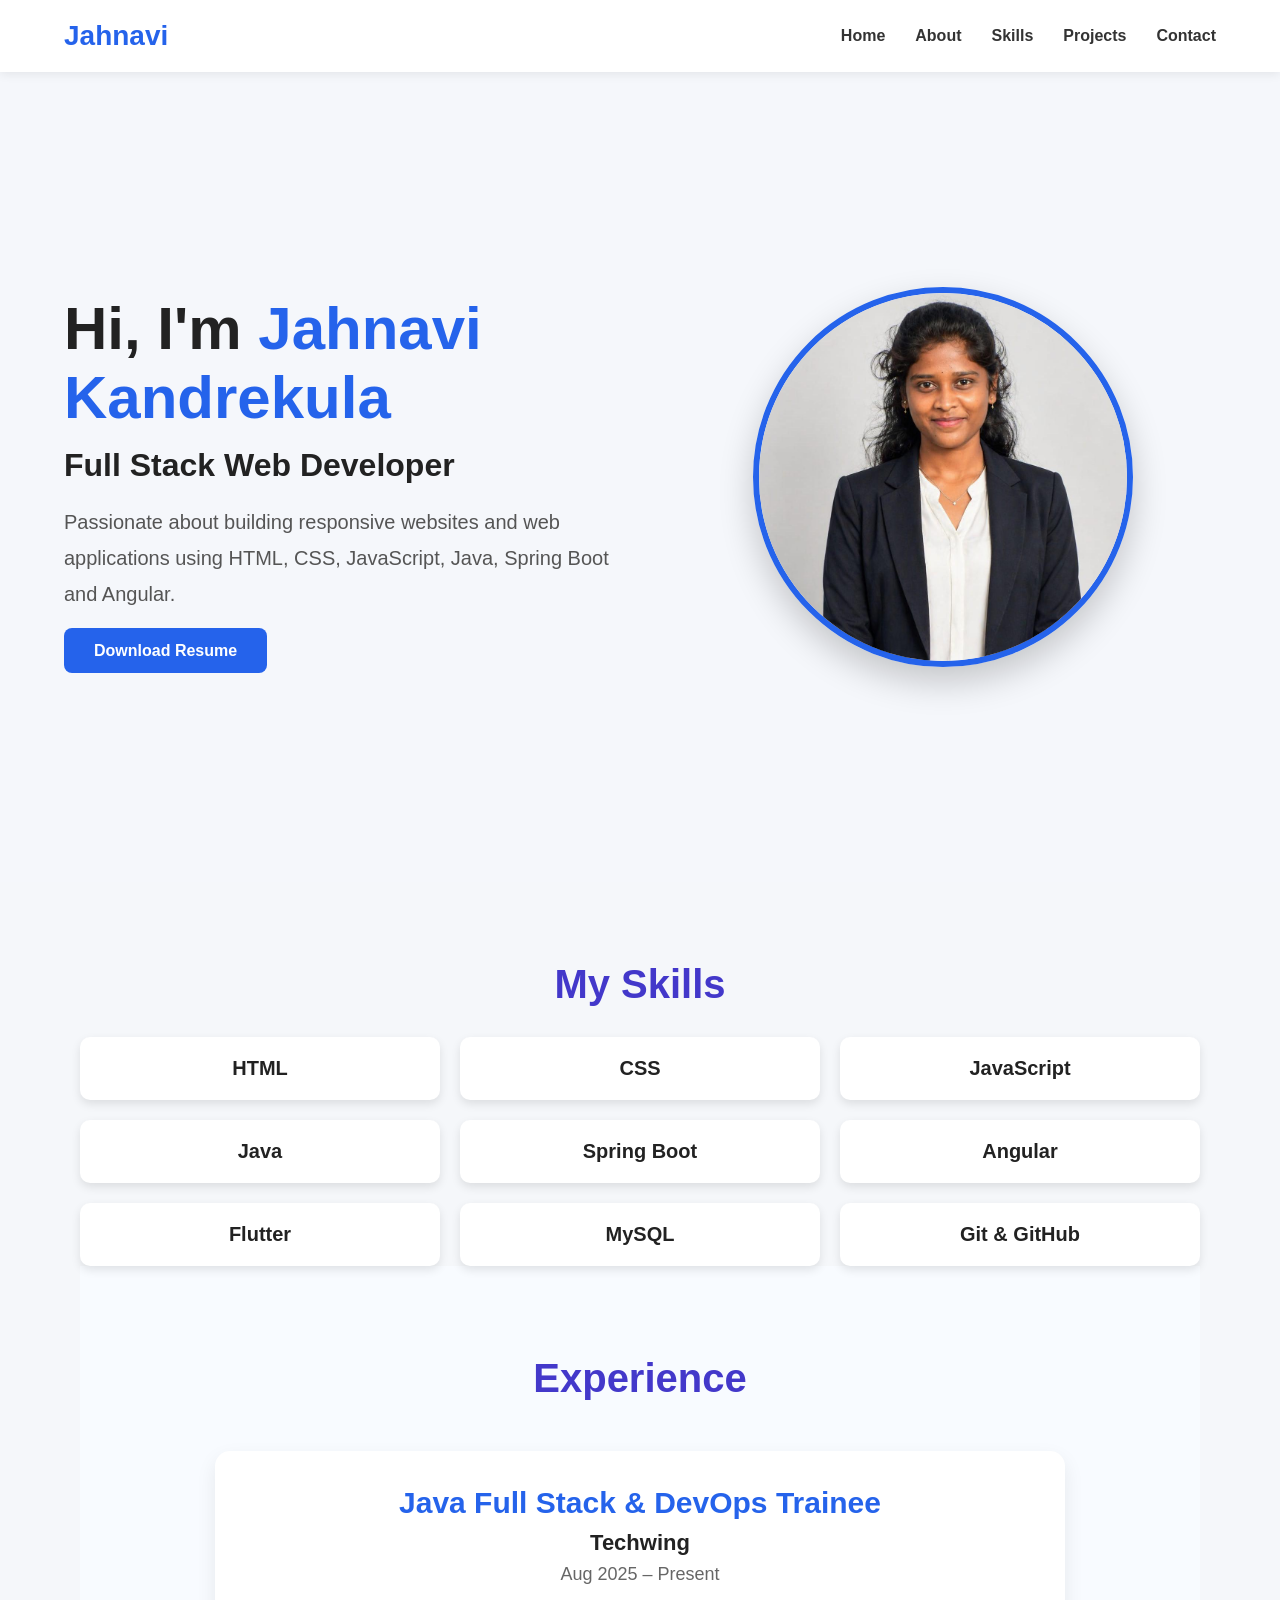
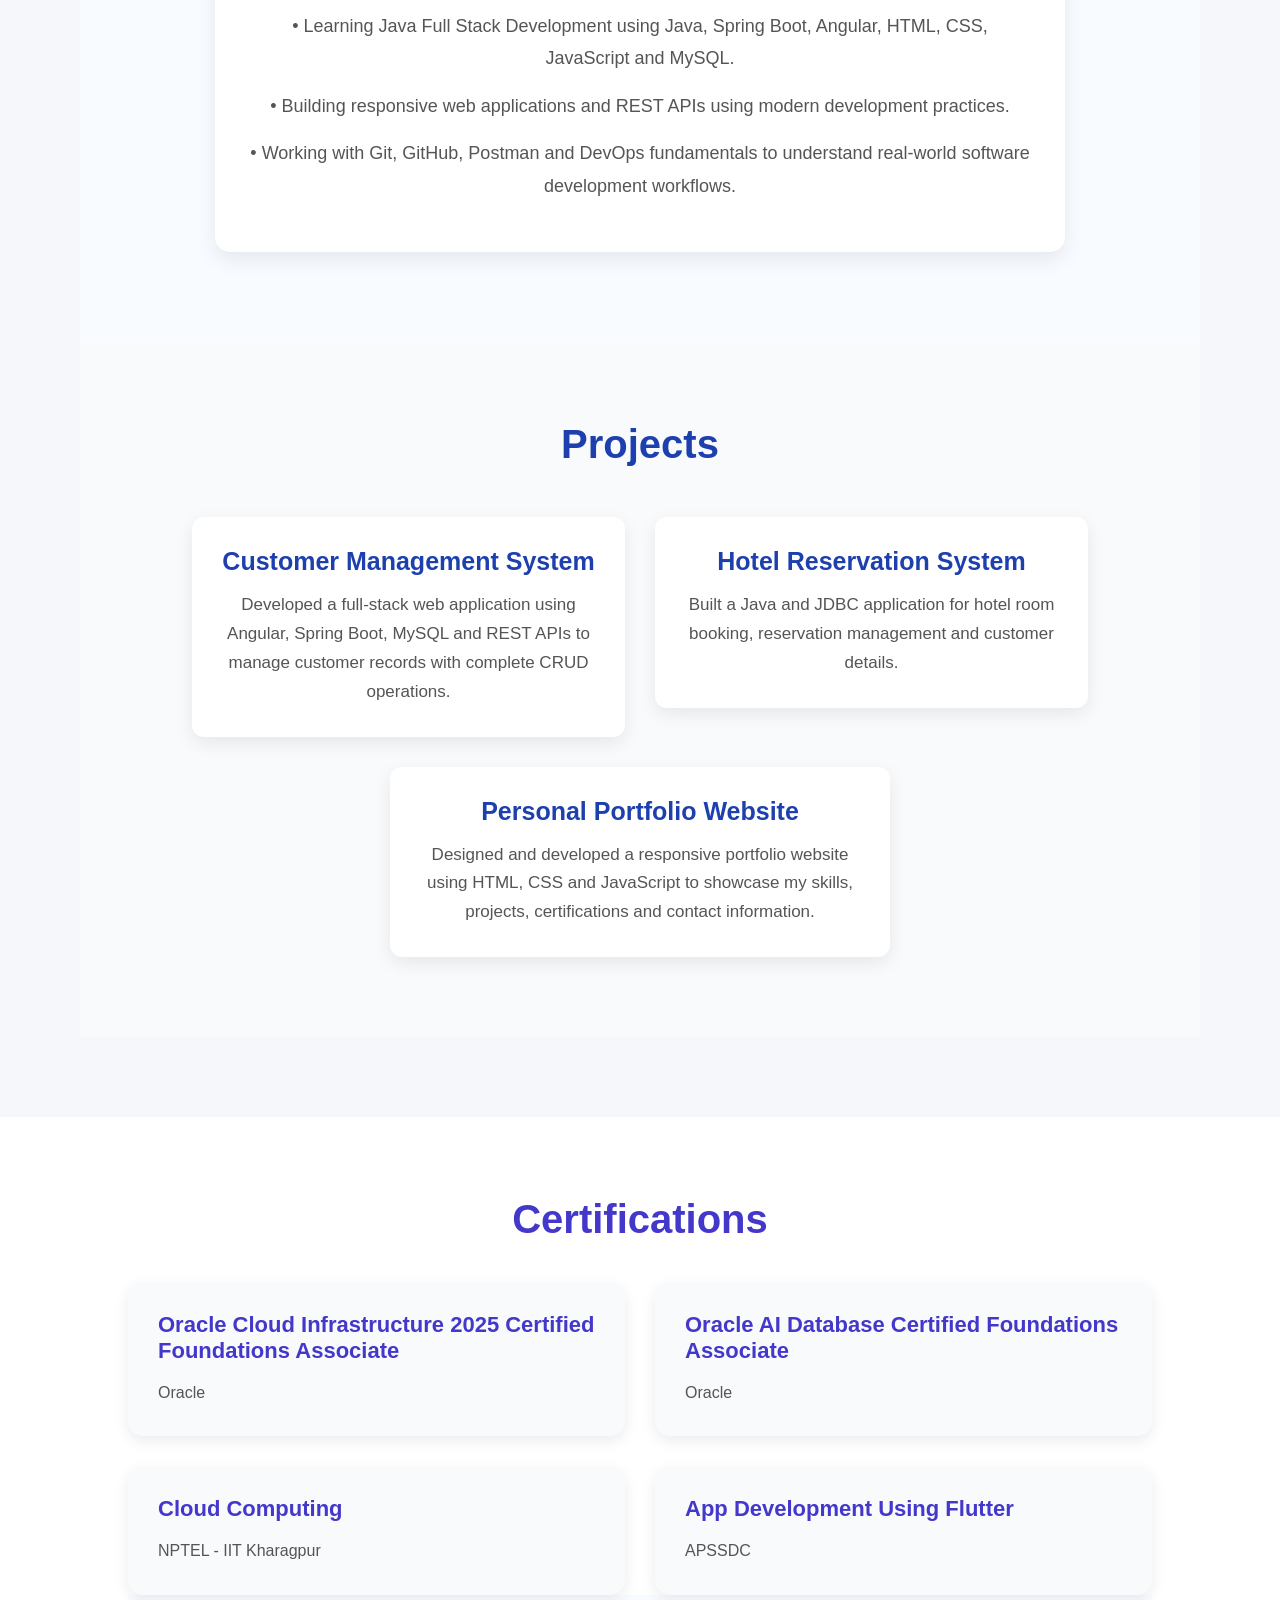
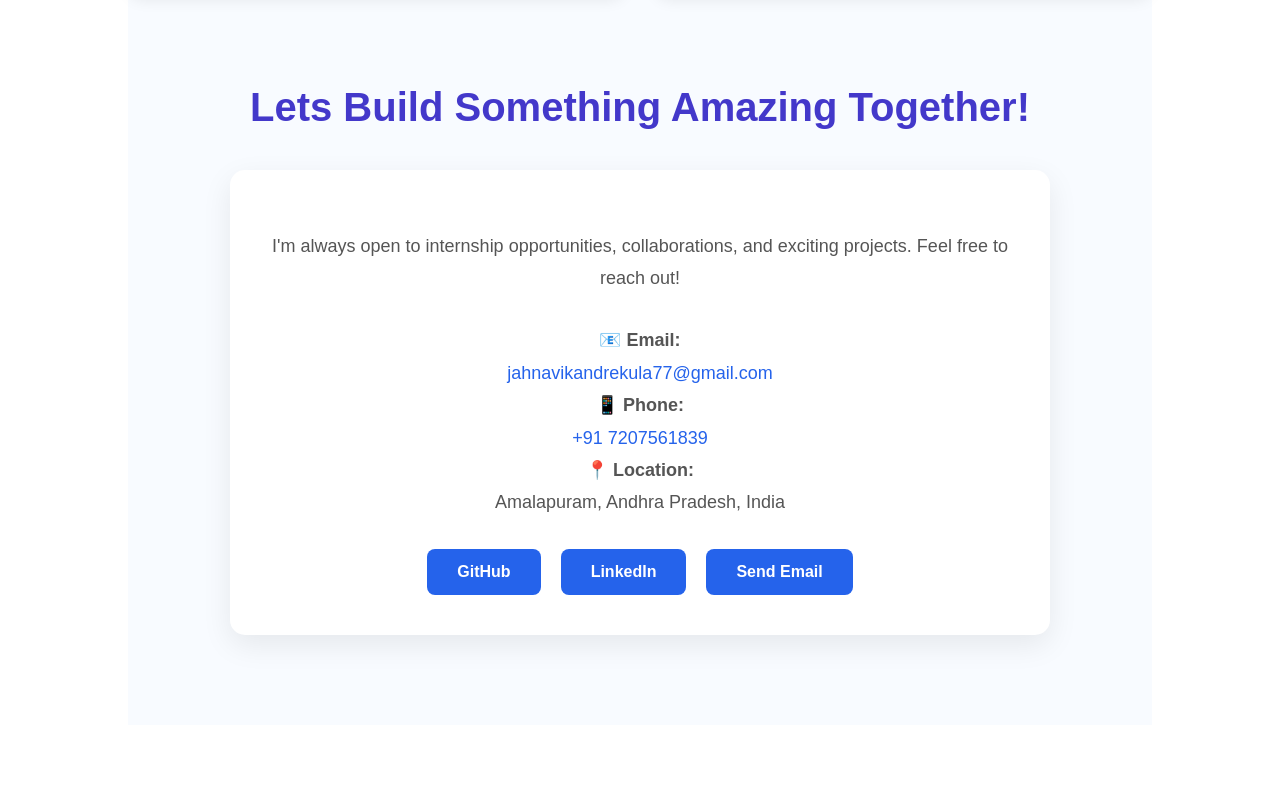
<file: FUTURE_FS-01/index.html>
<!DOCTYPE html>
<html lang="en">
<head>
    <meta charset="UTF-8">
    <meta name="viewport" content="width=device-width, initial-scale=1.0">
    <title>Jahnavi Portfolio</title>
    <link rel="stylesheet" href="style.css">
</head>
<body>

<header>
    <nav>
        <h2 class="logo">Jahnavi</h2>

        <ul>
            <li><a href="#home">Home</a></li>
            <li><a href="#about">About</a></li>
            <li><a href="#skills">Skills</a></li>
            <li><a href="#projects">Projects</a></li>
            <li><a href="#contact">Contact</a></li>
        </ul>
    </nav>
</header>

<section id="home" class="hero">

    <div class="hero-text">

        <h1>Hi, I'm <span>Jahnavi Kandrekula</span></h1>

        <h2>Full Stack Web Developer</h2>

        <p>
            Passionate about building responsive websites and web applications
            using HTML, CSS, JavaScript, Java, Spring Boot and Angular.
        </p>
        <a href="resume.pdf" download class="btn">Download Resume</a>
    </div>

    <div class="hero-image">

        <img src="assets/profile.jpeg" alt="Profile"
         class="profile-image">

    </div>

</section>
<section id="skills" class="skills">

<h2>My Skills</h2>

<div class="skills-container">

<div class="skill-card">HTML</div>

<div class="skill-card">CSS</div>

<div class="skill-card">JavaScript</div>

<div class="skill-card">Java</div>

<div class="skill-card">Spring Boot</div>

<div class="skill-card">Angular</div>

<div class="skill-card">Flutter</div>

<div class="skill-card">MySQL</div>

<div class="skill-card">Git & GitHub</div>

</div>

<section id="experience">
    <h2 class="section-title">Experience</h2>

    <div class="experience-container">

        <div class="experience-card">

            <h3>Java Full Stack & DevOps Trainee</h3>

            <h4>Techwing</h4>

            <span>Aug 2025 – Present</span>

            <p>
                • Learning Java Full Stack Development using Java, Spring Boot,
                Angular, HTML, CSS, JavaScript and MySQL.
            </p>

            <p>
                • Building responsive web applications and REST APIs using modern
                development practices.
            </p>

            <p>
                • Working with Git, GitHub, Postman and DevOps fundamentals to
                understand real-world software development workflows.
            </p>

        </div>

    </div>

</section>
<!-- ================= PROJECTS ================= -->

<section id="projects" class="projects">

    <h2 class="section-title">Projects</h2>

    <div class="projects-container">

        <!-- Project 1 -->
        <div class="project-card">
            <h3>Customer Management System</h3>
            <p>
                Developed a full-stack web application using Angular, Spring Boot,
                MySQL and REST APIs to manage customer records with complete CRUD
                operations.
            </p>
        </div>

        <!-- Project 2 -->
        <div class="project-card">
            <h3>Hotel Reservation System</h3>
            <p>
                Built a Java and JDBC application for hotel room booking,
                reservation management and customer details.
            </p>
        </div>

        <!-- Project 3 -->
        <div class="project-card portfolio-card">
            <h3>Personal Portfolio Website</h3>
            <p>
                Designed and developed a responsive portfolio website using
                HTML, CSS and JavaScript to showcase my skills, projects,
                certifications and contact information.
            </p>
        </div>

    </div>

</section>
</section>

    <section id="certificates" class="certificates">
    <h2>Certifications</h2>

    <div class="card-container">

        <div class="card">
            <h3>Oracle Cloud Infrastructure 2025 Certified Foundations Associate</h3>
            <p>Oracle</p>
        </div>

        <div class="card">
            <h3>Oracle AI Database Certified Foundations Associate</h3>
            <p>Oracle</p>
        </div>

        <div class="card">
            <h3>Cloud Computing</h3>
            <p>NPTEL - IIT Kharagpur</p>
        </div>

        <div class="card">
            <h3>App Development Using Flutter</h3>
            <p>APSSDC</p>
        </div>

    </div>
    <section id="contact" class="contact">

    <h2 class="section-title">Lets Build Something Amazing Together!</h2>

    <div class="contact-container">

        <div class="contact-card">

            <h3></h3>

            <p>
                I'm always open to internship opportunities, collaborations,
                and exciting projects. Feel free to reach out!
            </p>

            <div class="contact-info">

                <p>
                    📧 <strong>Email:</strong><br>
                    <a href="mailto:jahnavikandrekula77@gmail.com">
                        jahnavikandrekula77@gmail.com
                    </a>
                </p>

                <p>
                    📱 <strong>Phone:</strong><br>
                    <a href="tel:+917207561839">
                        +91 7207561839
                    </a>
                </p>

                <p>
                    📍 <strong>Location:</strong><br>
                    Amalapuram, Andhra Pradesh, India
                </p>

            </div>

            <div class="social-buttons">

                <a href="https://github.com/jahnavikandrekula"
                   target="_blank"
                   class="btn">
                   GitHub
                </a>

                <a href="https://www.linkedin.com/in/jahnavi-kandrekula"
                   target="_blank"
                   class="btn">
                   LinkedIn
                </a>

                <a href="https://mail.google.com/mail/?view=cm&fsfs=1&to=jahnavikandrekula77@gmail.com"
                   target="_blank"
                   class="btn">
                   Send Email
                </a>

            </div>

        </div>

    </div>

</section>
</section>
</body>
</html>
</file>
<file: FUTURE_FS-01/style.css>
*{
    margin:0;
    padding:0;
    box-sizing:border-box;
    font-family:Arial,sans-serif;
}

body{
    background:#f5f7fb;
    color:#222;
}

header{
    background:white;
    box-shadow:0 2px 10px rgba(0,0,0,.08);
    position:sticky;
    top:0;
}

nav{
    width:90%;
    margin:auto;
    display:flex;
    justify-content:space-between;
    align-items:center;
    padding:20px 0;
}

.logo{
    color:#2563eb;
    font-size:28px;
}

nav ul{
    display:flex;
    list-style:none;
}

nav ul li{
    margin-left:30px;
}

nav ul li a{
    text-decoration:none;
    color:#333;
    font-weight:600;
}

nav ul li a:hover{
    color:#2563eb;
}

.hero{
    width:90%;
    margin:auto;
    min-height:90vh;
    display:flex;
    justify-content:space-between;
    align-items:center;
    gap:60px;
}

.hero-text{
    flex:1;
}

.hero-text h1{
    font-size:60px;
    margin-bottom:15px;
}

.hero-text span{
    color:#2563eb;
}

.hero-text h2{
    font-size:32px;
    margin-bottom:20px;
}

.hero-text p{
    font-size:20px;
    color:#555;
    line-height:1.8;
    margin-bottom:30px;
}

button{
    background:#2563eb;
    color:white;
    padding:15px 35px;
    border:none;
    border-radius:8px;
    font-size:18px;
    cursor:pointer;
}

button:hover{
    background:#1d4ed8;
}

.hero-image{
    flex:1;
    display:flex;
    justify-content:center;
}

.hero-image img{
    width:380px;
    height:380px;
    object-fit:cover;
    border-radius:50%;
    border:6px solid #2563eb;
    box-shadow:0 15px 35px rgba(0,0,0,.2);
}

@media(max-width:768px){

.hero{
    flex-direction:column-reverse;
    text-align:center;
}

.hero-text h1{
    font-size:42px;
}

.hero-text h2{
    font-size:24px;
}

.hero-image img{
    width:280px;
    height:280px;
}

nav{
    flex-direction:column;
}

nav ul{
    margin-top:15px;
}

nav ul li{
    margin:0 10px;
}

}
/* Academic Journey */

.education{
    padding:80px 10%;
    background:#ffffff;
    text-align:center;
}

.education h2{
    font-size:40px;
    color:#4338CA;
    margin-bottom:40px;
}

.education-container{
    display:grid;
    grid-template-columns:repeat(2,1fr);
    gap:30px;
}

.education-card{
    background:#f8fafc;
    padding:30px;
    border-radius:15px;
    box-shadow:0 5px 15px rgba(0,0,0,0.08);
    transition:0.3s;
}

.education-card:hover{
    transform:translateY(-8px);
    box-shadow:0 10px 25px rgba(67,56,202,0.15);
}

.education-card h3{
    color:#4338CA;
    margin-bottom:15px;
}

.education-card p{
    color:#555;
    line-height:1.7;
}

.center-card{
    grid-column:1 / 3;
    max-width:500px;
    margin:auto;
}

@media(max-width:768px){

.education-container{
    grid-template-columns:1fr;
}

.center-card{
    grid-column:auto;
    max-width:100%;
}

}
.skills{
padding:80px;
background:#f5f7fa;
text-align:center;
}

.skills h2{
font-size:40px;
color:#4338CA;
margin-bottom:30px;
}

.skills-container{
display:grid;
grid-template-columns:repeat(3,1fr);
gap:20px;
}

.skill-card{
background:white;
padding:20px;
border-radius:10px;
box-shadow:0 4px 10px rgba(0,0,0,0.1);
font-size:20px;
font-weight:bold;
}

.skill-card:hover{
background:#4338CA;
color:white;
}
/*================ PROJECTS ================*/

.projects{
    padding:80px 10%;
    background:#f8fbff;
}

.projects .section-title{
    text-align:center;
    font-size:40px;
    color:#1d4ed8;
    margin-bottom:50px;
    font-weight:700;
}

.projects-container{
    display:grid;
    grid-template-columns:repeat(2,1fr);
    gap:30px;
    align-items:start;
}

.project-card{
    background:#fff;
    padding:30px;
    border-radius:15px;
    box-shadow:0 8px 20px rgba(0,0,0,.08);
    transition:0.3s;
}

.project-card:hover{
    transform:translateY(-8px);
    box-shadow:0 15px 30px rgba(37,99,235,.15);
}

.project-card h3{
    color:#1d4ed8;
    font-size:25px;
    margin-bottom:15px;
    text-align:center;
}

.project-card p{
    color:#555;
    font-size:17px;
    line-height:1.8;
    text-align:center;
}

/* Center Portfolio Card */
.portfolio-card{
    grid-column:1 / span 2;
    width:55%;
    margin:0 auto;
}

/* Mobile */
@media(max-width:768px){

.projects-container{
    grid-template-columns:1fr;
}

.portfolio-card{
    grid-column:auto;
    width:100%;
}

}

/* EXPERIENCE */

#experience{
    padding:90px 10%;
    background:#f8fbff;
}

.experience-container{
    display:flex;
    justify-content:center;
    margin-top:50px;
}

.experience-card{
    width:850px;
    background:#ffffff;
    padding:35px;
    border-radius:15px;
    box-shadow:0 8px 20px rgba(0,0,0,0.08);
    transition:0.3s;
}

.experience-card:hover{
    transform:translateY(-8px);
    box-shadow:0 15px 30px rgba(37,99,235,0.18);
}

.experience-card h3{
    color:#2563eb;
    font-size:30px;
    margin-bottom:10px;
    text-align:center;
}

.experience-card h4{
    font-size:22px;
    color:#222;
    text-align:center;
    margin-bottom:8px;
}

.experience-card span{
    display:block;
    text-align:center;
    color:#666;
    font-size:18px;
    margin-bottom:25px;
}

.experience-card p{
    font-size:18px;
    color:#555;
    line-height:1.8;
    margin-bottom:15px;
}
.projects,
.certificates{
    width:100%;
    padding:80px 10%;
    background:#fff;
    text-align:center;
}

.projects h2,
.certificates h2{
    font-size:40px;
    color:#4338CA;
    margin-bottom:40px;
}

.card-container{
    display:grid;
    grid-template-columns:repeat(2,1fr);
    gap:30px;
}

.card{
    background:#f8fafc;
    padding:30px;
    border-radius:15px;
    box-shadow:0 5px 15px rgba(0,0,0,0.08);
    transition:0.3s;
    text-align:left;
}

.card:hover{
    transform:translateY(-8px);
    box-shadow:0 10px 25px rgba(67,56,202,0.15);
}

.card h3{
    color:#4338CA;
    margin-bottom:15px;
    font-size:22px;
}

.card p{
    color:#555;
    line-height:1.7;
}

@media(max-width:768px){
    .card-container{
        grid-template-columns:1fr;
    }
}
#projects{
    padding:80px 10%;
    background:#f8fafc;
}

#projects h2{
    text-align:center;
    color:#1e40af;
    font-size:40px;
    margin-bottom:50px;
}

.projects-container{
    display:grid;
    grid-template-columns:repeat(2,1fr);
    gap:30px;
    justify-items:center;
}

.project-card{
    background:#fff;
    padding:30px;
    border-radius:12px;
    width:100%;
    max-width:500px;
    box-shadow:0 6px 18px rgba(0,0,0,0.08);
    transition:.3s;
}

.project-card:hover{
    transform:translateY(-8px);
}

.project-card h3{
    color:#1e40af;
    margin-bottom:15px;
}

.project-card p{
    color:#555;
    line-height:1.7;
}

/* Makes third card perfectly centered */
.center-card{
    grid-column:1 / 3;
    justify-self:center;
    max-width:500px;
}
/* ================= CONTACT ================= */

.contact{
    padding:90px 10%;
    background:#f8fbff;
}

.contact-container{
    display:flex;
    justify-content:center;
    margin-top:40px;
}

.contact-card{
    width:850px;
    background:#fff;
    padding:40px;
    border-radius:15px;
    box-shadow:0 10px 30px rgba(0,0,0,0.08);
    text-align:center;
}

.contact-card h3{
    color:#2563eb;
    font-size:30px;
    margin-bottom:20px;
}

.contact-card p{
    color:#555;
    font-size:18px;
    line-height:1.8;
}

.contact-info{
    margin:30px 0;
}

.contact-info a{
    color:#2563eb;
    text-decoration:none;
}

.social-buttons{
    display:flex;
    justify-content:center;
    gap:20px;
    flex-wrap:wrap;
    margin-top:30px;
}

.btn{
    background:#2563eb;
    color:white;
    padding:14px 30px;
    border-radius:8px;
    text-decoration:none;
    font-weight:600;
    transition:0.3s;
}

.btn:hover{
    background:#1d4ed8;
    transform:translateY(-5px);
}
</file>
